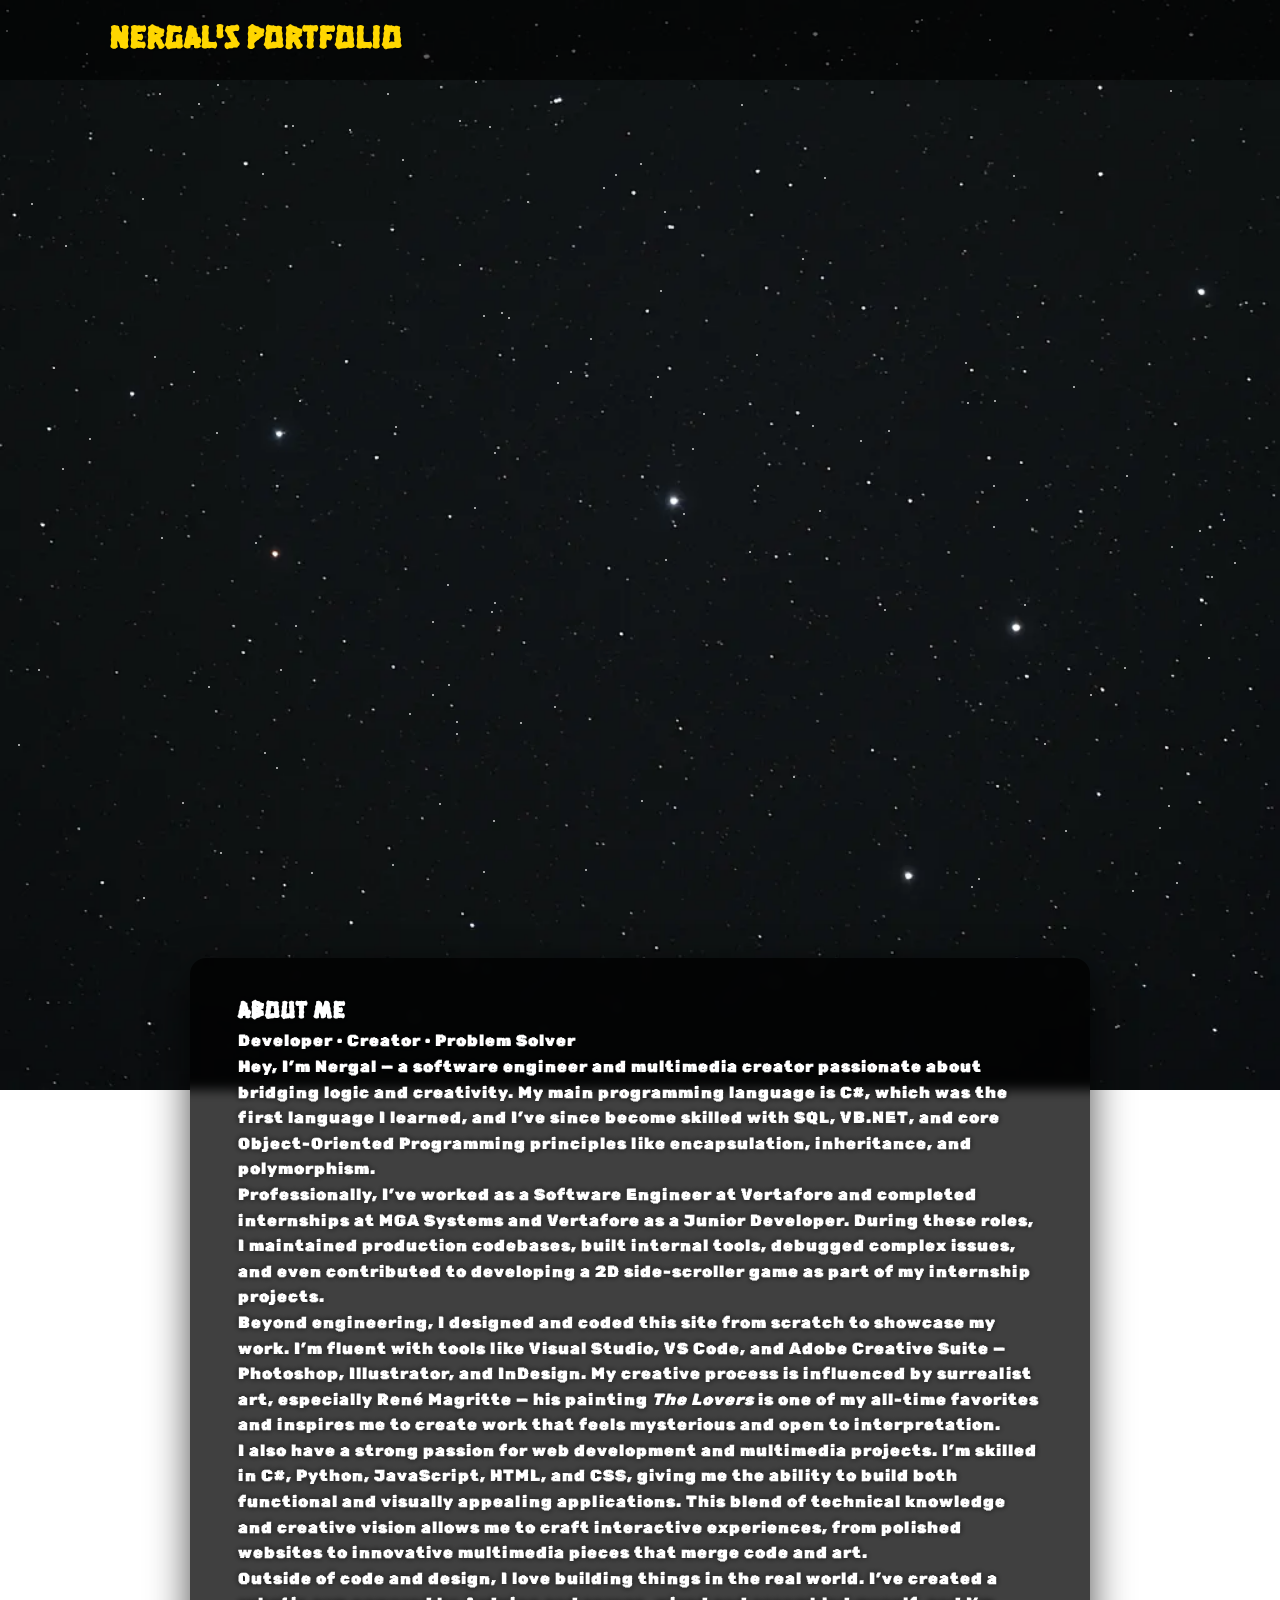
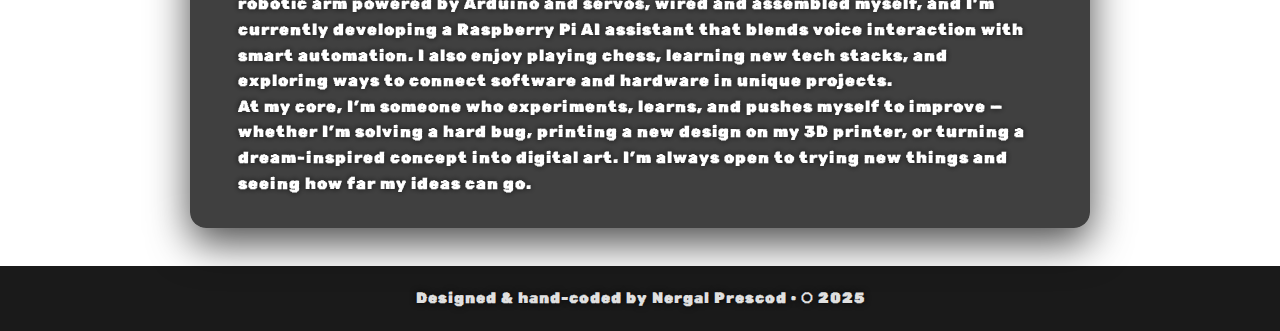
<file: aboutMe.html>
<!DOCTYPE html>
<html lang="en">
<head>
  <meta charset="UTF-8" />
  <meta name="viewport" content="width=device-width, initial-scale=1.0"/>
  <title>About Me</title>

  <!-- Styles -->
  <link rel="stylesheet" href="style.css"/>
  <link rel="icon" href="Images/FaviconBlackandRed.png" type="image/png">

</head>

<body class="contact-page">
  <!-- Cursor Canvas -->
  <canvas id="cursorCanvas"></canvas>

  <!-- Header -->
  <header>
    <div class="container">
      <h1 class="logo">
        <a href="index.html" class="logo-link">Nergal's Portfolio</a>
      </h1>
      <div class="menu-toggle" id="menu-toggle" aria-label="Toggle navigation menu">&#9776;</div>
      <nav>
        <ul class="nav-links">
          <li><a href="index.html">Home</a></li>
          <li><a href="aboutMe.html"class="active">About Me</a></li>
          <li><a href="contact.html" >Contact</a></li>
        </ul>
      </nav>
    </div>
  </header>

  <!-- Main Content -->
  <main>
    <!-- Cloud Transition Overlay -->
    <div id="js-stars"></div>

    <div id="cloud-transition"></div>  

    <section class="about-me">
      <div class="about-heading">
        <h2 class="about-title">About Me</h2>
        <p class="about-subtitle">
          Developer · Creator · Problem Solver
        </p>
      </div>

      <div class="about-description">
          <p class="fade-in">
      Hey, I’m Nergal — a <strong>software engineer</strong> and <strong>multimedia creator</strong>
      passionate about bridging logic and creativity. My main programming language is <strong>C#</strong>,
      which was the first language I learned, and I’ve since become skilled with <strong>SQL</strong>, <strong>VB.NET</strong>,
      and core <strong>Object-Oriented Programming</strong> principles like encapsulation, inheritance, and polymorphism.
    </p>

    <p class="fade-in">
      Professionally, I’ve worked as a <strong>Software Engineer at Vertafore</strong> and
      completed internships at <strong>MGA Systems</strong> and <strong>Vertafore</strong> as a Junior Developer.
      During these roles, I maintained production codebases, built internal tools, debugged complex issues,
      and even contributed to developing a <strong>2D side-scroller game</strong> as part of my internship projects.
    </p>

    <p class="fade-in">
      Beyond engineering, I designed and coded this site from scratch to showcase my work.
      I’m fluent with tools like <strong>Visual Studio</strong>, <strong>VS Code</strong>,
      and <strong>Adobe Creative Suite</strong> — Photoshop, Illustrator, and InDesign.
      My creative process is influenced by surrealist art, especially <strong>René Magritte</strong> —
      his painting <em>The Lovers</em> is one of my all-time favorites and inspires me to create
      work that feels mysterious and open to interpretation.
    </p>

    <!-- NEW PARAGRAPH -->
    <p class="fade-in">
      I also have a strong passion for <strong>web development</strong> and multimedia projects.
      I’m skilled in <strong>C#</strong>, <strong>Python</strong>, <strong>JavaScript</strong>, <strong>HTML</strong>, and <strong>CSS</strong>,
      giving me the ability to build both functional and visually appealing applications.
      This blend of technical knowledge and creative vision allows me to craft interactive experiences,
      from polished websites to innovative multimedia pieces that merge code and art.
    </p>

    <p class="fade-in">
      Outside of code and design, I love building things in the real world.
      I’ve created a <strong>robotic arm powered by Arduino and servos</strong>, wired and assembled myself,
      and I’m currently developing a <strong>Raspberry Pi AI assistant</strong> that blends voice interaction
      with smart automation. I also enjoy playing chess, learning new tech stacks, and exploring
      ways to connect software and hardware in unique projects.
    </p>

    <p class="fade-in">
      At my core, I’m someone who experiments, learns, and pushes myself to improve —
      whether I’m solving a hard bug, printing a new design on my 3D printer, or turning a dream-inspired
      concept into digital art. I’m always open to trying new things and seeing how far my ideas can go.
    </p>
  </div>
<!-- 
      <div class="about-cards">
        <div class="fact-box">
          <h3>About Me</h3>
          <ul>
            <li>Love video games and music</li>
            <li>Learning Spanish on Duolingo</li>
            <li>Exploring AI and Robotics</li>
          </ul>
        </div> -->

        <!-- <div class="fact-box"> -->
         
    </section>
  </main>

<!-- ==================== FOOTER ==================== -->
<div class="sun-footer-wrapper">
    <div class="sun-glow"></div>
    <footer>
        <p>Designed & hand-coded by Nergal Prescod · © 2025</p>
    </footer>
</div>

  <!-- Scripts -->
  <script>
    const menuToggle = document.getElementById('menu-toggle');
    const navLinks = document.querySelector('.nav-links');

    menuToggle.addEventListener('click', (e) => {
      e.stopPropagation();
      navLinks.classList.toggle('active');
    });

    document.querySelectorAll('.nav-links a').forEach(link => {
      link.addEventListener('click', () => navLinks.classList.remove('active'));
    });

    document.addEventListener('click', (e) => {
      if (!navLinks.contains(e.target) && !menuToggle.contains(e.target)) {
        navLinks.classList.remove('active');
      }
    });
  </script>

  <script>
    const canvas = document.getElementById('cursorCanvas');
    const ctx = canvas.getContext('2d', { alpha: true });
    let dpr = Math.min(window.devicePixelRatio || 1, 1.5);

    function resize() {
      canvas.width  = Math.floor(window.innerWidth * dpr);
      canvas.height = Math.floor(window.innerHeight * dpr);
      canvas.style.width  = window.innerWidth + "px";
      canvas.style.height = window.innerHeight + "px";
      ctx.setTransform(dpr, 0, 0, dpr, 0, 0);
    }
    resize();
    window.addEventListener('resize', resize);

    let mouse = { x: window.innerWidth/2, y: window.innerHeight/2 };
    let moving = false;
    let lastMove = 0;

    document.addEventListener('mousemove', (e) => {
      mouse.x = e.clientX;
      mouse.y = e.clientY;
      moving = true;
      lastMove = performance.now();
    });

    let lastFrame = 0;
    const FRAME_MS = 1000/30; // ~30fps
    const LINES_PER_TICK = 3;

    function drawTick(now) {
      if (now - lastFrame < FRAME_MS) {
        requestAnimationFrame(drawTick);
        return;
      }
      lastFrame = now;
      ctx.clearRect(0, 0, canvas.width, canvas.height);

      if (!moving && (now - lastMove) > 1000) {
        requestAnimationFrame(drawTick);
        return;
      }
      moving = false;

      for (let i = 0; i < LINES_PER_TICK; i++) {
        const offsetX = (Math.random() * 40 - 20);
        const offsetY = (Math.random() * 40 - 20);
        const endX = mouse.x + (Math.random() * 40 - 20);
        const endY = mouse.y + (Math.random() * 40 - 20);

        ctx.beginPath();
        ctx.moveTo(mouse.x + offsetX, mouse.y + offsetY);
        ctx.lineTo(endX, endY);
        ctx.lineWidth = 0.8 + Math.random() * 0.8;
        ctx.shadowBlur = 4;
        ctx.shadowColor = '#ff0000';
        ctx.strokeStyle = `rgba(255,0,0,${0.3 + Math.random() * 0.3})`;
        ctx.stroke();
      }

      requestAnimationFrame(drawTick);
    }
    requestAnimationFrame(drawTick);

    if (window.matchMedia('(max-width: 600px)').matches) {
      canvas.remove();
    }
  </script>

 <script>
document.addEventListener("DOMContentLoaded", () => {
  const paragraphs = document.querySelectorAll(".about-description p");
  
  const observer = new IntersectionObserver(entries => {
    entries.forEach((entry, index) => {
      if (entry.isIntersecting) {
        setTimeout(() => entry.target.classList.add("visible"), index * 200); // Stagger effect
        observer.unobserve(entry.target);
      }
    });
  }, { threshold: 0.3 });

  paragraphs.forEach(p => observer.observe(p));
});
</script>

<script>
    function createStarField() {
      const starsContainer = document.getElementById("js-stars");
      if (!starsContainer) return;
      for (let i = 0; i < 125; i++) {
        const star = document.createElement("div");
        star.classList.add("star");
        star.style.top = `${Math.random() * 100}%`;
        star.style.left = `${Math.random() * 100}%`;
        star.style.animationDuration = `${2 + Math.random() * 3}s`;
        starsContainer.appendChild(star);
      }
    }
    window.addEventListener("DOMContentLoaded", createStarField);
  </script>

  <!-- Google Analytics -->
  <!-- <script async src="https://www.googletagmanager.com/gtag/js?id=G-EE2YXDH9N8"></script>
  <script>
    window.dataLayer = window.dataLayer || [];
    function gtag(){dataLayer.push(arguments);}
    gtag('js', new Date());
    gtag('config', 'G-EE2YXDH9N8');
  </script> -->

</body>
</html>
</file>
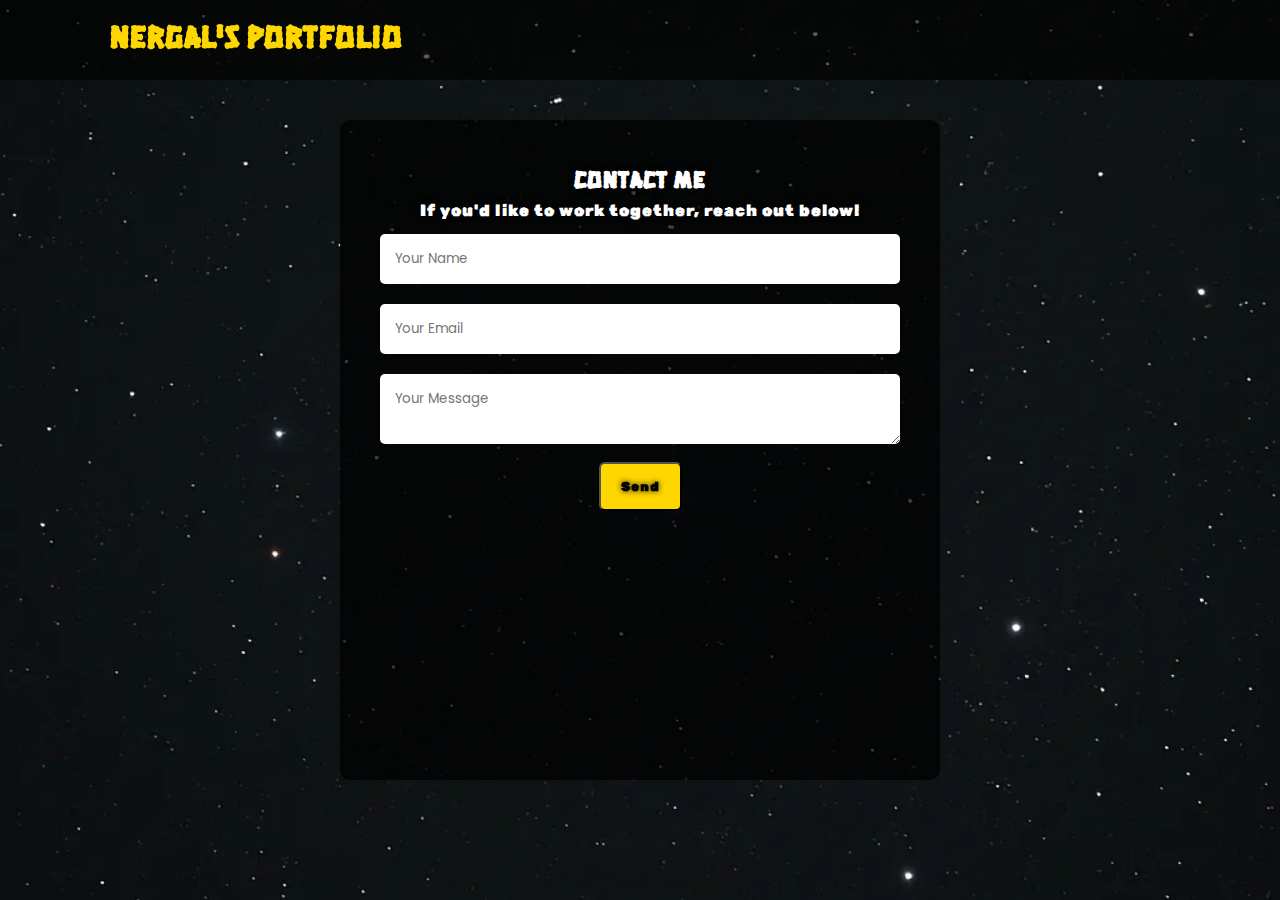
<file: contact.html>
<!DOCTYPE html>
<html lang="en">
<head>
  <meta charset="UTF-8" />
  <meta name="viewport" content="width=device-width, initial-scale=1.0"/>
  <title>Contact Me</title>
  <link rel="stylesheet" href="style.css"/>
  <link href="https://fonts.googleapis.com/css2?family=Poppins:wght@300;400;600&display=swap" rel="stylesheet"/>

<!-- Google tag (gtag.js) -->
<script async src="https://www.googletagmanager.com/gtag/js?id=G-EE2YXDH9N8"></script>
<script>
  window.dataLayer = window.dataLayer || [];
  function gtag(){dataLayer.push(arguments);}
  gtag('js', new Date());

  gtag('config', 'G-EE2YXDH9N8');
</script>

</head>

<body class="contact-page">
  <header>
    <div class="container">
      <h1 class="logo">Nergal's Portfolio</h1>
      <div class="menu-toggle" id="menu-toggle">&#9776;</div>

      <nav>
        <ul class="nav-links">
          <li><a href="index.html">Home</a></li>
          <li><a href="portfolio.html">Adobe</a></li>
          <li><a href="contact.html" class="active">Contact</a></li>
        </ul>
      </nav>
    </div>
  </header>

  <main class="contact-section">
    <h2>Contact Me</h2>
    <p>If you'd like to work together, reach out below!</p>
    <form action="https://formspree.io/f/mgvarrbz" method="POST">
      <input type="text" name="name" placeholder="Your Name" required>
      <input type="email" name="email" placeholder="Your Email" required>
      <textarea name="message" placeholder="Your Message" required></textarea>
      <button type="submit" class="btn">Send</button>
    </form>
  </main>

  <script>
    const menuToggle = document.getElementById('menu-toggle');
    const navLinks = document.querySelector('.nav-links');
  
    // Toggle nav
    menuToggle.addEventListener('click', (e) => {
      e.stopPropagation(); // Prevent it from closing immediately
      navLinks.classList.toggle('active');
    });
  
    // Close menu when a nav link is clicked
    document.querySelectorAll('.nav-links a').forEach(link => {
      link.addEventListener('click', () => {
        navLinks.classList.remove('active');
      });
    });
  
    // Close menu when clicking outside
    document.addEventListener('click', (e) => {
      if (!navLinks.contains(e.target) && !menuToggle.contains(e.target)) {
        navLinks.classList.remove('active');
      }
    });
  </script>

</body>
</html>
</file>
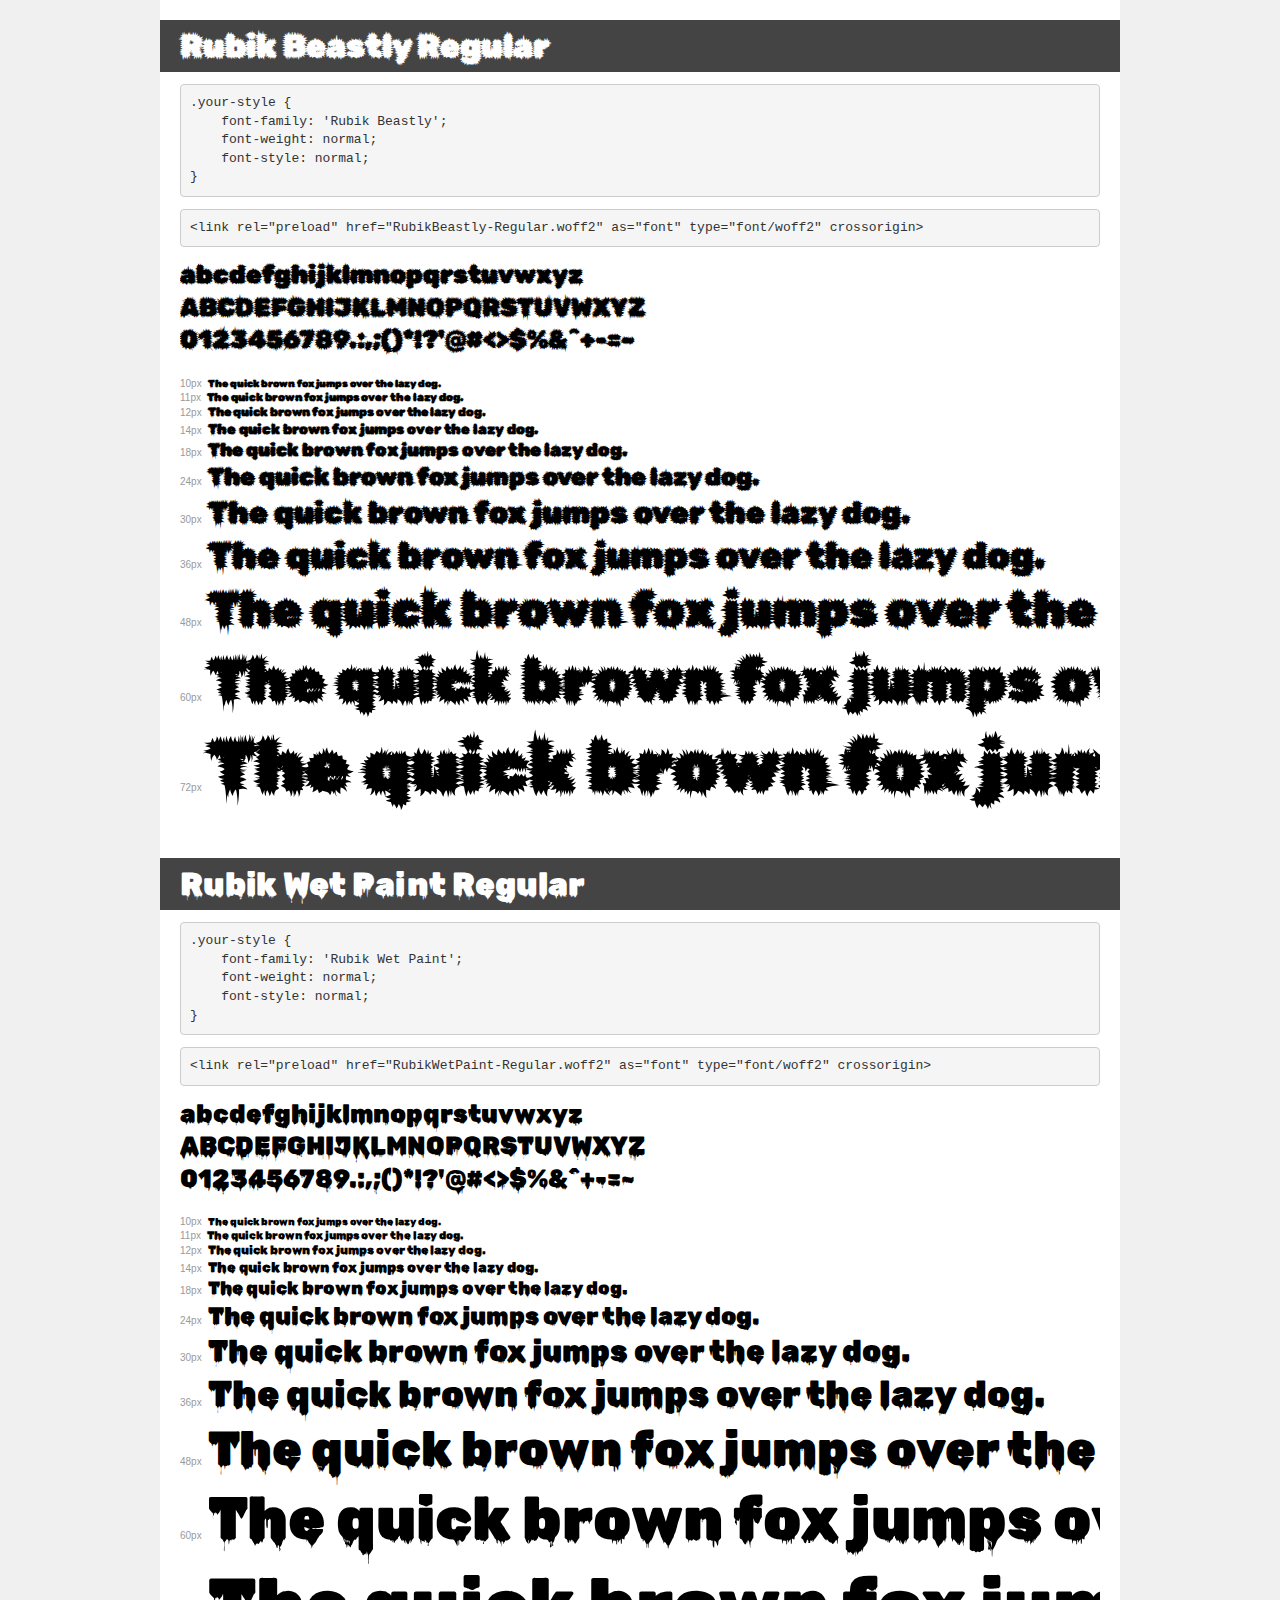
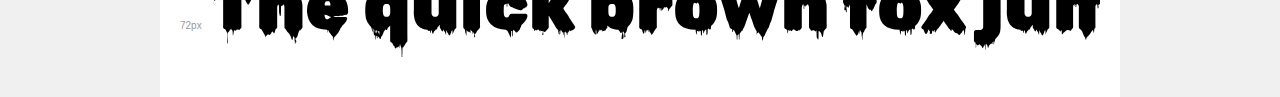
<file: Fonts/transfonter.org-20250317-205551/demo.html>
<!DOCTYPE html>
<html lang="en">
<head>
    <meta charset="utf-8">
    <meta http-equiv="X-UA-Compatible" content="IE=edge">
    <meta name="viewport" content="width=device-width, initial-scale=1">
    <meta name="robots" content="noindex, noarchive">
    <meta name="format-detection" content="telephone=no">
    <title>Transfonter demo</title>
    <link href="stylesheet.css" rel="stylesheet">
    <style>
        /*
        http://meyerweb.com/eric/tools/css/reset/
        v2.0 | 20110126
        License: none (public domain)
        */
        html, body, div, span, applet, object, iframe,
        h1, h2, h3, h4, h5, h6, p, blockquote, pre,
        a, abbr, acronym, address, big, cite, code,
        del, dfn, em, img, ins, kbd, q, s, samp,
        small, strike, strong, sub, sup, tt, var,
        b, u, i, center,
        dl, dt, dd, ol, ul, li,
        fieldset, form, label, legend,
        table, caption, tbody, tfoot, thead, tr, th, td,
        article, aside, canvas, details, embed,
        figure, figcaption, footer, header, hgroup,
        menu, nav, output, ruby, section, summary,
        time, mark, audio, video {
            margin: 0;
            padding: 0;
            border: 0;
            font-size: 100%;
            font: inherit;
            vertical-align: baseline;
        }
        /* HTML5 display-role reset for older browsers */
        article, aside, details, figcaption, figure,
        footer, header, hgroup, menu, nav, section {
            display: block;
        }
        body {
            line-height: 1;
        }
        ol, ul {
            list-style: none;
        }
        blockquote, q {
            quotes: none;
        }
        blockquote:before, blockquote:after,
        q:before, q:after {
            content: '';
            content: none;
        }
        table {
            border-collapse: collapse;
            border-spacing: 0;
        }
        /* demo styles */
        body {
            background: #f0f0f0;
            color: #000;
        }
        .page {
            background: #fff;
            width: 920px;
            margin: 0 auto;
            padding: 20px 20px 0 20px;
            overflow: hidden;
        }
        .font-container {
            overflow-x: auto;
            overflow-y: hidden;
            margin-bottom: 40px;
            line-height: 1.3;
            white-space: nowrap;
            padding-bottom: 5px;
        }
        h1 {
            position: relative;
            background: #444;
            font-size: 32px;
            color: #fff;
            padding: 10px 20px;
            margin: 0 -20px 12px -20px;
        }
        .letters {
            font-size: 25px;
            margin-bottom: 20px;
        }
        .s10:before {
            content: '10px';
        }
        .s11:before {
            content: '11px';
        }
        .s12:before {
            content: '12px';
        }
        .s14:before {
            content: '14px';
        }
        .s18:before {
            content: '18px';
        }
        .s24:before {
            content: '24px';
        }
        .s30:before {
            content: '30px';
        }
        .s36:before {
            content: '36px';
        }
        .s48:before {
            content: '48px';
        }
        .s60:before {
            content: '60px';
        }
        .s72:before {
            content: '72px';
        }
        .s10:before, .s11:before, .s12:before, .s14:before,
        .s18:before, .s24:before, .s30:before, .s36:before,
        .s48:before, .s60:before, .s72:before {
            font-family: Arial, sans-serif;
            font-size: 10px;
            font-weight: normal;
            font-style: normal;
            color: #999;
            padding-right: 6px;
        }
        pre {
            display: block;
            padding: 9px;
            margin: 0 0 12px;
            font-family: Monaco, Menlo, Consolas, "Courier New", monospace;
            font-size: 13px;
            line-height: 1.428571429;
            color: #333;
            font-weight: normal;
            font-style: normal;
            background-color: #f5f5f5;
            border: 1px solid #ccc;
            overflow-x: auto;
            border-radius: 4px;
        }
        /* responsive */
        @media (max-width: 959px) {
            .page {
                width: auto;
                margin: 0;
            }
        }
    </style>
</head>
<body>
<div class="page">
    <div class="demo">
        <h1 style="font-family: 'Rubik Beastly'; font-weight: normal; font-style: normal;">Rubik Beastly Regular</h1>
        <pre title="Usage">.your-style {
    font-family: 'Rubik Beastly';
    font-weight: normal;
    font-style: normal;
}</pre>
        <pre title="Preload (optional)">
&lt;link rel=&quot;preload&quot; href=&quot;RubikBeastly-Regular.woff2&quot; as=&quot;font&quot; type=&quot;font/woff2&quot; crossorigin&gt;</pre>
        <div class="font-container" style="font-family: 'Rubik Beastly'; font-weight: normal; font-style: normal;">
            <p class="letters">
                abcdefghijklmnopqrstuvwxyz<br>
ABCDEFGHIJKLMNOPQRSTUVWXYZ<br>
                0123456789.:,;()*!?'@#&lt;&gt;$%&^+-=~
            </p>
            <p class="s10" style="font-size: 10px;">The quick brown fox jumps over the lazy dog.</p>
            <p class="s11" style="font-size: 11px;">The quick brown fox jumps over the lazy dog.</p>
            <p class="s12" style="font-size: 12px;">The quick brown fox jumps over the lazy dog.</p>
            <p class="s14" style="font-size: 14px;">The quick brown fox jumps over the lazy dog.</p>
            <p class="s18" style="font-size: 18px;">The quick brown fox jumps over the lazy dog.</p>
            <p class="s24" style="font-size: 24px;">The quick brown fox jumps over the lazy dog.</p>
            <p class="s30" style="font-size: 30px;">The quick brown fox jumps over the lazy dog.</p>
            <p class="s36" style="font-size: 36px;">The quick brown fox jumps over the lazy dog.</p>
            <p class="s48" style="font-size: 48px;">The quick brown fox jumps over the lazy dog.</p>
            <p class="s60" style="font-size: 60px;">The quick brown fox jumps over the lazy dog.</p>
            <p class="s72" style="font-size: 72px;">The quick brown fox jumps over the lazy dog.</p>
        </div>
    </div>

    <div class="demo">
        <h1 style="font-family: 'Rubik Wet Paint'; font-weight: normal; font-style: normal;">Rubik Wet Paint Regular</h1>
        <pre title="Usage">.your-style {
    font-family: 'Rubik Wet Paint';
    font-weight: normal;
    font-style: normal;
}</pre>
        <pre title="Preload (optional)">
&lt;link rel=&quot;preload&quot; href=&quot;RubikWetPaint-Regular.woff2&quot; as=&quot;font&quot; type=&quot;font/woff2&quot; crossorigin&gt;</pre>
        <div class="font-container" style="font-family: 'Rubik Wet Paint'; font-weight: normal; font-style: normal;">
            <p class="letters">
                abcdefghijklmnopqrstuvwxyz<br>
ABCDEFGHIJKLMNOPQRSTUVWXYZ<br>
                0123456789.:,;()*!?'@#&lt;&gt;$%&^+-=~
            </p>
            <p class="s10" style="font-size: 10px;">The quick brown fox jumps over the lazy dog.</p>
            <p class="s11" style="font-size: 11px;">The quick brown fox jumps over the lazy dog.</p>
            <p class="s12" style="font-size: 12px;">The quick brown fox jumps over the lazy dog.</p>
            <p class="s14" style="font-size: 14px;">The quick brown fox jumps over the lazy dog.</p>
            <p class="s18" style="font-size: 18px;">The quick brown fox jumps over the lazy dog.</p>
            <p class="s24" style="font-size: 24px;">The quick brown fox jumps over the lazy dog.</p>
            <p class="s30" style="font-size: 30px;">The quick brown fox jumps over the lazy dog.</p>
            <p class="s36" style="font-size: 36px;">The quick brown fox jumps over the lazy dog.</p>
            <p class="s48" style="font-size: 48px;">The quick brown fox jumps over the lazy dog.</p>
            <p class="s60" style="font-size: 60px;">The quick brown fox jumps over the lazy dog.</p>
            <p class="s72" style="font-size: 72px;">The quick brown fox jumps over the lazy dog.</p>
        </div>
    </div>

</div>
</body>
</html>
</file>
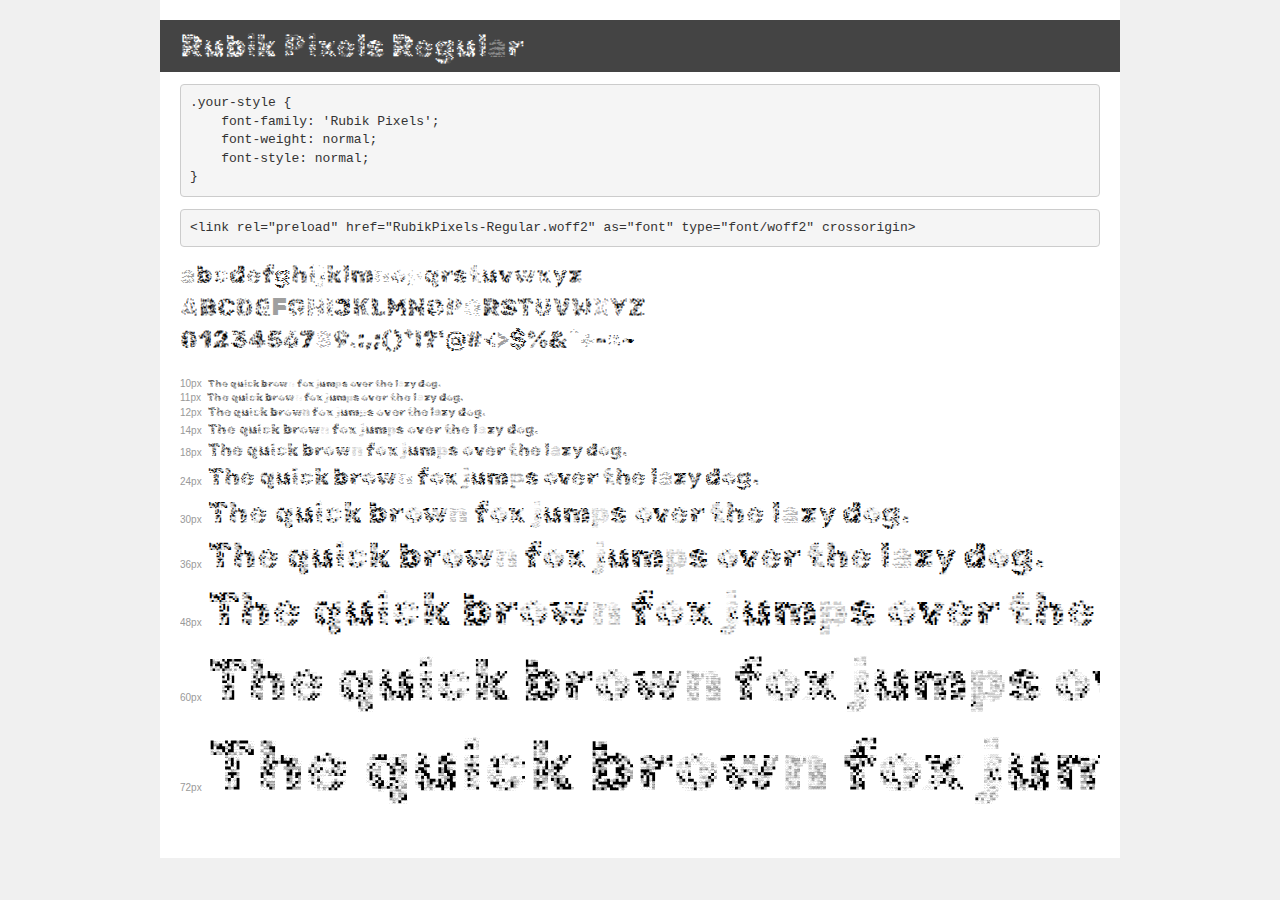
<file: Fonts/transfonter.org-20250317-212926/demo.html>
<!DOCTYPE html>
<html lang="en">
<head>
    <meta charset="utf-8">
    <meta http-equiv="X-UA-Compatible" content="IE=edge">
    <meta name="viewport" content="width=device-width, initial-scale=1">
    <meta name="robots" content="noindex, noarchive">
    <meta name="format-detection" content="telephone=no">
    <title>Transfonter demo</title>
    <link href="stylesheet.css" rel="stylesheet">
    <style>
        /*
        http://meyerweb.com/eric/tools/css/reset/
        v2.0 | 20110126
        License: none (public domain)
        */
        html, body, div, span, applet, object, iframe,
        h1, h2, h3, h4, h5, h6, p, blockquote, pre,
        a, abbr, acronym, address, big, cite, code,
        del, dfn, em, img, ins, kbd, q, s, samp,
        small, strike, strong, sub, sup, tt, var,
        b, u, i, center,
        dl, dt, dd, ol, ul, li,
        fieldset, form, label, legend,
        table, caption, tbody, tfoot, thead, tr, th, td,
        article, aside, canvas, details, embed,
        figure, figcaption, footer, header, hgroup,
        menu, nav, output, ruby, section, summary,
        time, mark, audio, video {
            margin: 0;
            padding: 0;
            border: 0;
            font-size: 100%;
            font: inherit;
            vertical-align: baseline;
        }
        /* HTML5 display-role reset for older browsers */
        article, aside, details, figcaption, figure,
        footer, header, hgroup, menu, nav, section {
            display: block;
        }
        body {
            line-height: 1;
        }
        ol, ul {
            list-style: none;
        }
        blockquote, q {
            quotes: none;
        }
        blockquote:before, blockquote:after,
        q:before, q:after {
            content: '';
            content: none;
        }
        table {
            border-collapse: collapse;
            border-spacing: 0;
        }
        /* demo styles */
        body {
            background: #f0f0f0;
            color: #000;
        }
        .page {
            background: #fff;
            width: 920px;
            margin: 0 auto;
            padding: 20px 20px 0 20px;
            overflow: hidden;
        }
        .font-container {
            overflow-x: auto;
            overflow-y: hidden;
            margin-bottom: 40px;
            line-height: 1.3;
            white-space: nowrap;
            padding-bottom: 5px;
        }
        h1 {
            position: relative;
            background: #444;
            font-size: 32px;
            color: #fff;
            padding: 10px 20px;
            margin: 0 -20px 12px -20px;
        }
        .letters {
            font-size: 25px;
            margin-bottom: 20px;
        }
        .s10:before {
            content: '10px';
        }
        .s11:before {
            content: '11px';
        }
        .s12:before {
            content: '12px';
        }
        .s14:before {
            content: '14px';
        }
        .s18:before {
            content: '18px';
        }
        .s24:before {
            content: '24px';
        }
        .s30:before {
            content: '30px';
        }
        .s36:before {
            content: '36px';
        }
        .s48:before {
            content: '48px';
        }
        .s60:before {
            content: '60px';
        }
        .s72:before {
            content: '72px';
        }
        .s10:before, .s11:before, .s12:before, .s14:before,
        .s18:before, .s24:before, .s30:before, .s36:before,
        .s48:before, .s60:before, .s72:before {
            font-family: Arial, sans-serif;
            font-size: 10px;
            font-weight: normal;
            font-style: normal;
            color: #999;
            padding-right: 6px;
        }
        pre {
            display: block;
            padding: 9px;
            margin: 0 0 12px;
            font-family: Monaco, Menlo, Consolas, "Courier New", monospace;
            font-size: 13px;
            line-height: 1.428571429;
            color: #333;
            font-weight: normal;
            font-style: normal;
            background-color: #f5f5f5;
            border: 1px solid #ccc;
            overflow-x: auto;
            border-radius: 4px;
        }
        /* responsive */
        @media (max-width: 959px) {
            .page {
                width: auto;
                margin: 0;
            }
        }
    </style>
</head>
<body>
<div class="page">
    <div class="demo">
        <h1 style="font-family: 'Rubik Pixels'; font-weight: normal; font-style: normal;">Rubik Pixels Regular</h1>
        <pre title="Usage">.your-style {
    font-family: 'Rubik Pixels';
    font-weight: normal;
    font-style: normal;
}</pre>
        <pre title="Preload (optional)">
&lt;link rel=&quot;preload&quot; href=&quot;RubikPixels-Regular.woff2&quot; as=&quot;font&quot; type=&quot;font/woff2&quot; crossorigin&gt;</pre>
        <div class="font-container" style="font-family: 'Rubik Pixels'; font-weight: normal; font-style: normal;">
            <p class="letters">
                abcdefghijklmnopqrstuvwxyz<br>
ABCDEFGHIJKLMNOPQRSTUVWXYZ<br>
                0123456789.:,;()*!?'@#&lt;&gt;$%&^+-=~
            </p>
            <p class="s10" style="font-size: 10px;">The quick brown fox jumps over the lazy dog.</p>
            <p class="s11" style="font-size: 11px;">The quick brown fox jumps over the lazy dog.</p>
            <p class="s12" style="font-size: 12px;">The quick brown fox jumps over the lazy dog.</p>
            <p class="s14" style="font-size: 14px;">The quick brown fox jumps over the lazy dog.</p>
            <p class="s18" style="font-size: 18px;">The quick brown fox jumps over the lazy dog.</p>
            <p class="s24" style="font-size: 24px;">The quick brown fox jumps over the lazy dog.</p>
            <p class="s30" style="font-size: 30px;">The quick brown fox jumps over the lazy dog.</p>
            <p class="s36" style="font-size: 36px;">The quick brown fox jumps over the lazy dog.</p>
            <p class="s48" style="font-size: 48px;">The quick brown fox jumps over the lazy dog.</p>
            <p class="s60" style="font-size: 60px;">The quick brown fox jumps over the lazy dog.</p>
            <p class="s72" style="font-size: 72px;">The quick brown fox jumps over the lazy dog.</p>
        </div>
    </div>

</div>
</body>
</html>
</file>
<file: style.css>
/* ---------------------------- */
/*        FONT FACES           */
/* ---------------------------- */
  /* @font-face {
    font-family: 'MyCustomFont2';
    src: url('Fonts/RubikWetPaint-Regular.woff2') format('woff2');
    font-weight: normal;
    font-style: normal;
  }
   */
  @font-face {
    font-family: 'MyCustomFont3';
    src: url('Fonts/RubikPixels-Regular.woff2') format('woff2');
    font-weight: normal;
    font-style: normal;
  }

  @font-face {
    font-family: 'MyCustomFont4';
    src: url('Fonts/Jacquard12-Regular.woff2') format('woff2');
    font-weight: normal;
    font-style: normal;
  }

  @font-face {
    font-family: 'MyCustomFont5';
    src: url('Fonts/Bytesized-Regular.woff2') format('woff2');
    font-weight: normal;
    font-style: normal;
  }

  @font-face {
    font-family: 'MyCustomFont7';
    src: url('Fonts/HanaleiFill-Regular.woff2') format('woff2');
    font-weight: normal;
    font-style: normal;
  }


  /* ---------------------------- */
  /*       GLOBAL STYLES         */
  /* ---------------------------- */
  * {
    margin: 0;
    padding: 0;
    box-sizing: border-box;
  }
  
  body, html {
    height: 100%;
  }
  
  body {
    display: flex;
    flex-direction: column;
    font-family: 'Poppins', sans-serif;
    
    background: url("Images/HomeBackground.webp") no-repeat center center/cover;

  /*  background-color: #000000; */
    color: #ffffff;
    line-height: 1.6;
  }
  
  main {
    flex: 1;
  }
  
  h1, h2, h3, .hero h2, .dev-title {
    font-family: 'MyCustomFont7', sans-serif;
  }

  h5 {
    font-family: 'MyCustomFont7, sans-serif';
    color: white;
  }
  
  body,p, .about-box, .nav-links, .btn {
    font-family: 'MyCustomFont3', sans-serif;
    line-height: 1.6;  /* keeps it readable */
    font-weight: 600; /* Bold */
    text-shadow: 0 0 6px rgba(0,0,0,0.8); /* Makes it pop on any background */
   letter-spacing: 1px; 
  }
  
  /* ---------------------------- */
  /*       HEADER/NAV BAR        */
  /* ---------------------------- */
  header {
    background: rgba(0, 0, 0, 0.6);
    color: #fff;
    padding: 10px 0;
    position: fixed;
    top: 0;
    z-index: 1000;
    height: 80px;
    width: 100%;
  }
  
  header .container {
    display: flex;
    justify-content: space-between;
    align-items: center;
    max-width: 1100px;
    margin: 0 auto;
    padding: 0 20px;
    flex-wrap: wrap;
  }
  
  .logo {
    font-family: 'MyCustomFont7', sans-serif;
    font-size: 2rem;
    color: #FFD700;
    text-shadow: 1px 1px 2px black;
  }

  .logo-link {
  text-decoration: none;
  color: inherit; /* inherits the .logo color */
}

.logo-link:hover {
  opacity: 0.85; /* subtle hover effect */
}

  
  .nav-links {
    display: flex;
    font-size: .8rem;
    list-style: none;
  }
  
  .nav-links li {
    margin-left: 20px;
  }
  
  .nav-links li a {
    text-decoration: none;
    color: #FFD700; /* Cyan */
    text-shadow:
    0 0 5px #000000,
    0 0 10px #000000,
    0 0 20px #000000;
    
    /*color: #ffea02; */
    padding: 5px 10px;
    border-radius: 5px;
    transition: background 0.3s ease, color 0.3s ease;
  }
  
  .nav-links li a:hover,
  .nav-links li a.active {
    background: #000000;
  }

  @media (max-width: 768px) {
    header .container {
      flex-direction: column;
      align-items: flex-start;
    }
  
    .nav-links {
      flex-direction: column;
      width: 100%;
    }
  
    .nav-links li {
      margin-left: 0;
      margin-top: 10px;
    }
  }
  
  /* ---------------------------- */
  /*         HERO SECTION        */
  /* ---------------------------- */
  .hero {
    background: url('Images/TabletBckg.webp') no-repeat center center/cover;
    color: #FFD700;
    padding: 140px 20px 80px; /* Push content down by header height */
    text-align: center;
    position: relative;
    min-height: 100vh;
    background-attachment: fixed;
    display: flex;
    flex-direction: column;
    justify-content: center;
    align-items: center;
    z-index: 1;
  }

  #js-stars,
#floating-symbols,
#constellation-canvas {
  height: 100vh;
  max-height: 100vh;
  min-height: 100vh;
  overflow: hidden;
  pointer-events: none;
  position: absolute;
  top: 0;
  left: 0;
  width: 100%;
}

  #js-stars {
    position: absolute;
    top: 0;
    left: 0;
    width: 100%;
    height: 100%;
    z-index: 1;
    pointer-events: none;
    overflow: hidden;
  }
    
  .star {
    position: absolute;
    width: 2px;
    height: 2px;
    background: white;
    border-radius: 50%;
    opacity: 0.8;
    animation: twinkle 3s infinite ease-in-out;
  }

  .starry-intro .star-container {
    position: absolute;
    top: 0; left: 0;
    width: 100%;
    height: 100%;
    z-index: 0;
    pointer-events: none;
  }
  
  @keyframes twinkle {
    0%, 100% { opacity: 0.2; transform: scale(1); }
    50% { opacity: 1; transform: scale(1.5); }


  } 
   .hero h2 {
    font-family: 'MyCustomFont7', sans-serif;
    text-shadow: 2px 2px 5px #000000, 0 0 20px #f20000, 0 0 40px #ff4500;
    /*font-family: 'Rubik Moonrocks', cursive;*/
    font-size: 3.1rem !important;
    margin-bottom: 120px;
    animation: floatText 3s ease-in-out infinite;
  }
  @keyframes floatText {
  0%, 100% { transform: translateY(0); }
  50% { transform: translateY(-10px); } /* Moves up slightly */

}

  .hero p {
  font-family: 'MyCustomFont5', sans-serif;

  }
  .hero h5 {
  font-size: 1.1rem ;
  display: block;
  margin-top: 150;
  max-width: 700px; /* adjust width to match your red line limits */
  margin: 0 auto; /* centers the text block */
  text-align: center;
  line-height: 1.6;
  font-family: 'MyCustomFont3', sans-serif;

  }

  .hero h4 {
  display: block;
  margin-top: 200px; /* adjust value as needed */
  text-align: center;
  font-weight: bold;
  color: #ffcc00;
  font-size: 1.0rem;
  }
.welcome { text-align:center; font-weight:800; letter-spacing:2px; }
.welcome span{
  display:inline-block;
  margin:0 .25rem;
  animation: floatWord 3s ease-in-out infinite;
  animation-delay: calc(var(--i) * 0.2s); /* staggers each word */
}
@keyframes floatWord{
  0%,100%{ transform: translateY(0); }
  50%{ transform: translateY(-10px); }
}

/* be nice to users who prefer less motion */
@media (prefers-reduced-motion: reduce){
  .welcome span{ animation: none; }
}

  /* ---------- PORTFOLIO-ONLY STYLING ---------- */

body.portfolio-page #js-stars {
  position: fixed;
  top: 0;
  left: 0;
  width: 100%;
  height: 100%;
  z-index: 1;
  pointer-events: none;
  overflow: hidden;
}

body.portfolio-page main {
  position: relative;
  z-index: 1;
}

body.portfolio-page .portfolio-gallery figure {
  position: relative;
  z-index: 2;
}

body.portfolio-gallery h2
{
font-family: 'MyCustomFont4', sans-serif;

}

body.portfolio-page {
  background: url("Images/HomeBackground.webp") no-repeat center center / cover;
  background-attachment: fixed;
}

body.portfolio-page header {
  background-color: rgba(0, 0, 0, 0.6);
  backdrop-filter: blur(4px);
  z-index: 10;
}

  .portfolio-gallery {
margin-bottom: 5rem; /* flexible spacing (5 × root font size) */}
/* Portfolio styling section ends */

  .hero p {
    font-family: 'MyCustomFont3', sans-serif;
    font-size: 1.2rem;
     font-weight: 700; /* Bold */
  }

  .hero h2, .hero p {
    text-shadow: 2px 2px 4px rgba(0, 0, 0, 0.4);
  }

  .hero a.btn {
    box-shadow: 0 0 15px rgba(255, 215, 0, 0.6);
    animation: pulseBtn 2s infinite;
  }
  
  @keyframes pulseBtn {
    0%, 100% {
      box-shadow: 0 0 15px rgba(255, 215, 0, 0.6);
    }
    50% {
      box-shadow: 0 0 25px rgba(255, 215, 0, 0.9);
    }
  }
  
  .hero-content {
    background-color: rgba(255, 255, 255, 0.2);
    padding: 20px;
    border-radius: 10px;
    position: relative;
    z-index: 222;
  }

  /* .hero-content h2 {
    font-size: 3rem;
    font-family: 'Rubik Moonrocks', sans-serif;
    text-shadow: 2px 2px 4px #000;
  } */
  
  .hero-content a.btn {
    background: #FFD700;
    color: #000;
    padding: 10px 20px;
    border-radius: 8px;
    font-weight: bold;
    text-decoration: none;
    margin-top: 40px;
    display:inline-block
  }
  
  .hero-content a.btn:hover {
    background: #FF9900;
  }
    
  .hero::after {
    content: "";
    position: absolute;
    bottom: 0;
    left: 0;
    width: 100%;
    height: 60px;
    background: linear-gradient(to bottom, rgba(0,0,0,0), #000); /* Adjust based on next section */
    z-index: 2;
  }
/* 
#projects {
  min-height: 100vh;
  background: url("Images/HomeBackground.png") no-repeat center center fixed;
  background-size: cover;
  background-attachment: fixed; */

  /* ---------------------------- */
  /*        ABOUT SECTION        */
  /* ---------------------------- */
  .about-section {
    display: flex;
    height: 500px;
    justify-content: space-between;
    align-items: center;
    padding: 0;
    /* background: url("Images/HomeBackground1.png") no-repeat center center/cover; */
    background-color: #000000;
  }
  
  .fact-box {
    width: 25%;
    height: 100%;
    padding: 30px;
    background-color: #DAA520;
    text-align: center;
    color: black;
    font-weight: bold;
    border-radius: 15px;
    box-shadow: 0 4px 10px rgba(0, 0, 0, 0.3);
    transition: transform 0.3s ease;
  }
  
  .fact-box:hover {
    transform: scale(1.02);
  }
  
  .center-box {
    flex-grow: 1;
    height: 100%;
    display: flex;
    flex-direction: column;
    align-items: center;
    justify-content: center;
  }
  
  .starry-intro {
    background: url("Images/HomeBackground.webp") no-repeat center center / cover;
    background-attachment: fixed;
    color: white;
    min-height: 100vh;
    display: flex;
    flex-direction: column;
    justify-content: center;
    align-items: center;
    padding: 0 20px;
    position: relative;
    text-align: center;
    overflow: hidden;
  }
  .subtitle {
    font-size: 1.3rem;
    color: #ffffff;
    margin-top: 10px;
    font-family: 'Poppins', sans-serif;
    opacity: 0.85;
  }
  
  .multimedia-developer::after {
    content: '';
    display: block;
    width: 80px;
    margin: 10px auto 0;
    height: 3px;
    background: linear-gradient(to bottom,
    rgba(0, 0, 0, 1) 0%,
    rgba(0, 0, 0, 0.8) 20%,
    rgba(255, 165, 0, 0.5) 60%,
    #fff3cc 100%);    border-radius: 4px;
    box-shadow: 0 0 8px rgba(255, 153, 0, 0.6);
  }

  /* #floating-symbols span {
    color: #ffffff;
    pointer-events: none;
    animation: floatUp 10s linear infinite;
  }
  
  @keyframes floatUp {
    0% {
      transform: translateY(0);
      opacity: 0.6;
    }
    100% {
      transform: translateY(-300px);
      opacity: 0;
    }
  }
  
  #floating-symbols {
    position: absolute;
    width: 100%;
    height: 100%;
    overflow: hidden;
    z-index: 2;
  }
  
  #orbiting-orbs {
    position: relative;
    width: 200px;
    height: 200px;
    margin: 40px auto;
    z-index: 3;
  }
  
  .orb {
    position: absolute;
    width: 15px;
    height: 15px;
    border-radius: 50%;
    background: radial-gradient(circle, #ffd700, #ff4500);
    top: 50%;
    left: 50%;
    transform-origin: -60px;
    animation: orbit 10s linear infinite;
  }
  
  @keyframes orbit {
    0% {
      transform: rotate(0deg) translateX(60px);
    }
    100% {
      transform: rotate(360deg) translateX(60px);
    }
  }
  

  #constellation-canvas {
    position: absolute;
    top: 0;
    left: 0;
    width: 100%;
    height: 100%;
    z-index: 1;
  }
   */

  /* ---------------------------- */
  /*      SUNSET ANIMATION       */
  /* ---------------------------- */
  /* .sunset-animation {
    width: 100%;
    height: 200px;
    position: relative;
    overflow: hidden;
    z-index: 999;
  }
  
  .sky {
    background: linear-gradient(to bottom, #87CEEB 0%, #FFA500 50%, #FF4500 100%);
    width: 100%;
    height: 150px;
    position: absolute;
    top: 0;
  }
  
  .ground {
    background: #654321;
    width: 100%;
    height: 50px;
    position: absolute;
    bottom: 0;
  }
  
  .sun {
    position: absolute;
    width: 50px;
    height: 50px;
    background: radial-gradient(circle, #FFD700, #FF4500);
    border-radius: 50%;
    top: 50%;
    left: -60px;
    box-shadow: 0px 0px 20px rgba(255, 165, 0, 0.7);
    animation: sunrise-sunset 10s linear infinite;
  }
  
  @keyframes sunrise-sunset {
    0% { left: -60px; top: 80%; }
    50% { left: 50%; top: 10%; }
    100% { left: 100%; top: 80%; }
  }
   */
  /* ---------------------------- */
  /*     FLOATING SUN BOTTOM     */
  /* ---------------------------- */
  /* .bottom-section {
    display: none;
    /* background: black;
    height: 0px;
    position: absolute;
    bottom: 0;
    width: 100%; */
  
  
  .bottom-sun {
    position: absolute;
    bottom: 10px;
    left: 50%;
    width: 80px;
    height: 80px;
    background: radial-gradient(circle, #FFD700, #FF4500);
    border-radius: 50%;
    box-shadow: 0px 0px 20px rgba(255, 165, 0, 0.7);
    transform: translateX(-50%);
    animation: bounce-sun 3s infinite ease-in-out;
  }
  
  @keyframes bounce-sun {
    0% { transform: translateX(-50%) translateY(10px); }
    50% { transform: translateX(-50%) translateY(-10px); }
    100% { transform: translateX(-50%) translateY(10px); }
  }
  
  /* ---------------------------- */
  /*     MULTIMEDIA TITLE TEXT   */
  /* ---------------------------- */
  .multimedia-developer {
    text-align: center;
    font-family: 'MyCustomFont4', sans-serif;
    font-size: 2.5rem;
    font-weight: bold;
    color: #ff0000;
    margin-bottom: 20px;
    position: relative;
    letter-spacing: 2px;
    top: -10px;
  }
  
  /* ---------------------------- */
  /*            FOOTER           */
  /* ---------------------------- */
  footer {
    background-color: #1a1a1a;
    color: #e0e0e0;
    font-size: 0.95rem;
    text-align: center;
    padding: 20px;
    z-index: 0;
  }
/*   
  .sun-footer-wrapper {
    position: relative;
    background: #151515;
    padding-top: 60px;
    text-align: center;
  }
   */
  /* .sun-glow {
    position: absolute;
    top: -30px;
    left: 50%;
    transform: translateX(-50%);
    width: 60px;
    height: 60px;
    background: radial-gradient(circle, #ffb100, #ff6000);
    border-radius: 50%;
    box-shadow: 0 0 30px 10px rgba(255, 150, 0, 0.5);
    animation: sunPulse 5s ease-in-out infinite;
  }
  
  @keyframes sunPulse {
    0%, 100% {
      box-shadow: 0 0 30px 10px rgba(255, 150, 0, 0.4);
    }
    50% {
      box-shadow: 0 0 40px 15px rgba(255, 150, 0, 0.6);
    }
  }
   */
  /* ---------------------------- */
  /*         PORTFOLIO           */
  /* ---------------------------- */
  .portfolio-gallery {
    display: grid;
    grid-template-columns: repeat(3, 1fr);
    gap: 20px;
    max-width: 1100px;
    margin: 40px auto;
    padding: 20px;
    justify-items: center;
  }
  
  .portfolio-gallery figure {
    text-align: center;
    margin: 0;
    width: 100%;
    max-width: 300px;
    opacity: 0;
    transform: translateY(20px);
    transition: all 0.6s ease-out;
  }
  
  .portfolio-gallery figure.visible {
    opacity: 1;
    transform: translateY(0);
  }

  .portfolio-gallery img,
  .portfolio-gallery video {
    width: 100%;
    height: auto;
    border-radius: 8px;
    box-shadow: 0 4px 6px rgba(0, 0, 0, 0.1);
    transition: transform 0.3s ease;
    cursor: pointer;
  }
  
  .portfolio-gallery img:hover,
  .portfolio-gallery video:hover {
    transform: scale(1.05);
  }

  .portfolio-page {
    background: url("Images/HomeBackground.webp") no-repeat center center / cover;
    min-height: 100vh;
    background-attachment: fixed;
  }

  .about-page, .case-study {
    background: url("Images/HomeBackground.webp") no-repeat center center / cover;
    min-height: 100vh;
    background-attachment: fixed;

  }

  .portfolio-page main {
    min-height: 100vh;
    padding-bottom: 60px; /* buffer so it doesn't look cut off */
  }
  
  /* ---------------------------- */
  /*           LIGHTBOX          */
  /* ---------------------------- */
  .lightbox {
    display: none;
    position: fixed;
    top: 0;
    left: 0;
    width: 100%;
    height: 100%;
    background: rgba(0, 0, 0, 0.8);
    justify-content: center;
    align-items: center;
    z-index: 1001;
  }
  
  .lightbox img {
    max-width: 90%;
    max-height: 90%;
    border-radius: 8px;
  }
  
  .lightbox .close {
    position: absolute;
    top: 20px;
    right: 20px;
    color: #fff;
    font-size: 2rem;
    cursor: pointer;
  }

  .lightbox p {
  max-width: 80%;
  color: white;
  text-align: center;
  margin-top: 15px;
  font-size: 1rem;
  line-height: 1.6; 
}

  
  /* ---------------------------- */
  /*     RESPONSIVE STYLING      */
  /* ---------------------------- */
  @media (max-width: 768px) {
    .portfolio-gallery {
      grid-template-columns: repeat(2, 1fr);
    }
  
    .nav-links {
      flex-direction: column;
      align-items: center;
    }
  
    .nav-links li {
      margin: 10px 0;
    }
  
    .fact-box {
      width: 80%;
      margin-bottom: 20px;
    }
  
    .about-section {
      width: 100%;
      padding: 20px;
      text-align: center;
      overflow: hidden;
    }
  
    .about-section h2 {
      font-size: 1.2rem;
    }
  
    .about-section p {
      color: white;
      font-size: 1.2rem;
    }
  }
  
  /* ---------------------------- */
  /*             MISC            */
  /* ---------------------------- */
  .btn {
    transition: all 0.3s ease;
  }
  
  .btn:hover {
    background-color: #ff6600;
    transform: scale(1.05);
  }
  
  #multimedia-developer {
    position: relative;
    z-index: 2;
  }
  
  #cloud-transition {
    position: fixed;
    top: 0;
    left: 0;
    width: 100%;
    height: 100%;
    pointer-events: none;
    z-index: 9999;
    overflow: hidden;
    opacity: 1;
    transition: opacity 1s ease-in-out;
  }
  
  .cloud-fade-bg {
    position: absolute;
    width: 100%;
    height: 100%;
    background: linear-gradient(to bottom, rgba(255,255,255,0.7), rgba(255,255,255,0));
    z-index: 0;
  }
  
  /* Cloud visuals */
  .cloud {
    position: absolute;
    width: 80px;
    opacity: 0;
    z-index: 1;
    animation: floatCloud 5s linear forwards;
  }
  
  @keyframes floatCloud {
    0% { transform: translateX(-100px); opacity: 0; }
    10% { opacity: 1; }
    90% { opacity: 1; }
    100% { transform: translateX(110vw); opacity: 0; }
  }

  

  
  .contact-section {
    max-width: 600px;
    margin: 120px auto;
    padding: 40px;
    background-color: rgba(0,0,0,0.7);
    border-radius: 10px;
    text-align: center;
    color: white;
  }
  
  .contact-section input,
  .contact-section textarea {
    width: 100%;
    padding: 15px;
    margin: 10px 0;
    border: none;
    border-radius: 5px;
    font-family: 'Poppins', sans-serif;
  }
  
  .contact-section .btn {
    background-color: #FFD700;
    color: #000;
    padding: 12px 20px;
    border-radius: 6px;
    font-weight: bold;
    cursor: pointer;
  }
/*   
  .contact-section .btn:hover {
    background-color: #FF9900;
  }

  .skills-columns {
    display: flex;
    justify-content: center;
    gap: 80px;
    margin-top: 50px;
    position: relative;
    z-index: 1;
  }
  
  .skills-column {
    display: flex;
    flex-direction: column;
    align-items: center;
    gap: 30px;
    position: relative;
  }
  
  .skill-bubble {
    background-color: #FFD700;
    color: #000;
    font-weight: bold;
    padding: 10px 20px;
    border-radius: 30px;
    font-size: 0.95rem;
    animation: verticalBounce 6s ease-in-out infinite;
    white-space: nowrap;
    box-shadow: 0 4px 12px rgba(0,0,0,0.2);
  }
  
  .skills-column:nth-child(1) .skill-bubble:nth-child(odd),
  .skills-column:nth-child(2) .skill-bubble:nth-child(even) {
    animation-delay: 1.5s;
  }
  
  @keyframes verticalBounce {
    0%, 100% {
      transform: translateY(0);
    }
    50% {
      transform: translateY(-20px);
    }
  } */
  
/* Default: hide menu toggle on desktop */
.menu-toggle {
  display: none;
}

/* Mobile styles */
@media (max-width: 768px) {
  .menu-toggle {
    /* display: block;
    color: yellow;
    font-size: 1.8rem;
    cursor: pointer;
    padding: 10px; */
    /* Move hamburger to the right */
    position: absolute;
    right: 16px;
    top: 50%;
    transform: translateY(-50%);
    display: block;
    color: yellow;
    font-size: 1.8rem;
    cursor: pointer;
    z-index: 2000;
  }

  }

  .nav-links {
    display: none;
    flex-direction: column;
    align-items: center;
    background: rgba(0, 0, 0, 0.85);
    position: absolute;
    top: 60px; /* Adjust if your header is taller */
    left: 0;
    width: 100%;
    z-index: 999;
    padding: 10px 0;
  }

  .nav-links.active {
    display: flex;
  }
}

  /* PHONE ONLY: 0px - 480px */
@media (max-width: 480px) {
  .hero {
    background: url('Images/PhoneBckg.webp') no-repeat center center / cover;
    background-attachment: scroll;
    padding-top: 120px;
  }
}

@media (max-width: 680px) {

  /* Hide the per-letter version on small screens */
  .portfolio-page .welcome {
    display: none !important;
  }
}
@media (max-width: 680px) {
   h5, h4, p, figcaption {
    font-family: 'Poppins', sans-serif !important;
    font-weight: 400;
    font-size: clamp(0.9rem, 2.5vw, 1.1rem);
    line-height: 1.5;
    color: #fff;
  }
}

@media (max-width: 480px) {
  .starry-intro {
    background-color: #000 no-repeat center center / cover;
    background-attachment: scroll;
  }
}


/* TABLETS: 481px - 1024px */
@media (min-width: 481px) and (max-width: 1300px) {
  .hero {
    background: url('Images/TabletBckg.webp') no-repeat center center / cover;
    background-color: black;
    background-attachment: scroll;
    padding-top: 140px;
  }
/* 
  .hero h2 {
    font-size: 2.2rem;
  } */

  .hero p {
    font-size: 1.2rem;
  }
}
@media (min-width: 481px) and (max-width: 1300px) {
  .starry-intro {
    background: color(rgb(0, 0, 0));
    background-attachment: scroll;
  }
}
/* body.portfolio-page {
  cursor: none; /* Hide default cursor */



body.portfolio-page #cursorCanvas {
  position: fixed;
  top: 0;
  left: 0;
  z-index: 9999;
  pointer-events: none;
}

.about-me {
  background: rgba(0, 0, 0, 0.75);
  border-radius: 1rem;
  padding: 2rem 3rem;
  max-width: 900px;
  margin: 3rem auto;
  box-shadow: 0 15px 40px rgba(0, 0, 0, 0.7);
  backdrop-filter: blur(6px);
  transform: translateY(10px);
}
 /* animation: containerFadeIn 0.8s ease forwards;
}

@keyframes containerFadeIn {
  to {
    transform: translateY(0);
    opacity: 1;
  }
}
*/


/* MAGAZINE */
.mag {
  position: relative;
  max-width: 2000px;         /* larger overall width */
  margin: 2rem auto 2rem;   /* pushes it down significantly */
  padding: 2rem;
  display: flex;
  justify-content: center;
  align-items: center;
}

body.about-page {
  display: block;                    /* cancels the global flex */
  background: #000 url("Images/HomeBackground.png") center / cover fixed no-repeat; /* or whatever bg you want */
}

/* if your header is fixed, pad the main so content isn't hidden */
body.about-page main { padding-top: var(--header-h, 80px); }

/* pull the magazine spread up and size it */
body.about-page .mag {
  margin: 3.5rem auto 4rem !important;   /* smaller top gap */
  max-width: 1750px;
  padding: 2rem;
  display: flex;
  justify-content: center;
}
body.about-page .mag-spread img {
  width: 100%;
  max-width: 1800px;
  height: auto;
  border-radius: 16px;
  box-shadow: 0 25px 80px rgba(0,0,0,.45);
}

.mag-spread img:hover {
  transform: scale(1.08);
}

/* Optional — for mobile */
@media (max-width: 768px) {
  .mag {
    margin-top: 6rem;
    padding: 1rem;
  }
  .mag-spread img {
    max-width: 95%;
    transform: none;
  }
}
/* Make sure stars/clouds stay behind */
#js-stars, #cloud-transition { z-index:0; }
.mag { z-index:1; position:relative; }


.contact-intro {
  color: #fff;
  font-family: 'Poppins', sans-serif;
  font-size: 1rem;
  line-height: 1.7;
  margin-bottom: 2rem;
  opacity: 0.95;
  text-shadow: 0 0 6px rgba(0,0,0,0.6);
}

.contact-links {
  margin-top: 2rem;
  display: flex;
  justify-content: center;
  gap: 2rem;
}

.contact-links a img {
  width: 50px;
  height: 50px;
  transition: transform 0.3s ease, filter 0.3s ease;
  filter: drop-shadow(0 0 6px rgba(255, 215, 0, 0.4));
}

.contact-links a img:hover {
  transform: scale(1.15);
  filter: drop-shadow(0 0 12px rgba(255, 215, 0, 0.8));
}

.contact-links a img:hover {
  transform: scale(1.15);
  filter: drop-shadow(0 0 10px #ff0000);
}

.project-block {
  text-align: center;
  margin-bottom: 40px;
}

.case-study-link {
  display: inline-block;
  margin-top: 8px;
  font-weight: 600;
  color: #ffcc00; /* Matches your theme yellow */
  text-decoration: none;
  font-family: 'Poppins', sans-serif;
  font-size: 0.95rem;
  transition: color 0.3s ease;
}

.case-study {
   min-height: 100vh; /* Ensures the section covers the full page */
  background: url('Images/HomeBackground.webp') no-repeat center center fixed;
  background-size: cover;
  color: #fff;
  padding: 60px 20px;
  padding-top: 80px;
  max-width: 900px;
  margin: 0 auto;
  font-family: 'Poppins', sans-serif;
}

.case-study h1 {
  font-size: 2.5em;
  margin-bottom: 20px;
}

.case-study img.case-img {
  width: 100%;
  border-radius: 10px;
  margin-bottom: 30px;
}

.case-study h2 {
  margin-top: 30px;
  color: #ffcc00;
}

.case-study a {
  display: inline-block;
  margin-top: 40px;
  color: #007BFF;
  text-decoration: none;
}

body.case-study-page {
  background: url('Images/HomeBackground.png') no-repeat center center fixed;
  background-size: cover;
}
.case-study p {
  font-family: 'Poppins', sans-serif;
  font-size: 1rem; /* optional override */
  line-height: 1.7; /* optional for readability */
}


html {
  scroll-behavior: smooth;
}

.scroll-button {
  margin-top: 130px;
  background-color: rgba(0, 0, 0, 0.6); /* semi-transparent black */
  color: #ffcc00; /* your theme yellow */
  padding: 10px 18px;
  border: 2px solid #ffcc00;
  border-radius: 8px;
  font-family: 'Poppins', sans-serif;
  font-weight: 600;
  font-size: 1rem;
  cursor: pointer;
  transition: all 0.3s ease;
}

.scroll-button:hover {
background-color: #ffcc00;
  color: #000;
  transform: scale(1.05);}

  .image-group {
  display: flex;
  flex-direction: column;
  gap: 40px;
  margin-top: 40px;
}

.image-group figure,
.case-study figure {
  margin: 0;
  text-align: center;
}

.process-img {
  width: 100%;
  max-width: 700px;
  border-radius: 10px;
  display: block;
  margin: 0 auto;
  box-shadow: 0 0 15px rgba(0, 0, 0, 0.5);
}

figcaption {
  margin-top: 12px;
  font-size: 0.95rem;
  color: #ccc;
}


  /* .about-cards {
    display: flex;
    justify-content: center;
    flex-wrap: wrap;
    gap: 30px;
  }
   */
  /* .fact-box {
    background-color: #DAA520;
    padding: 20px;
    border-radius: 12px;
    width: 250px;
    text-align: left;
    box-shadow: 0 4px 10px rgba(0, 0, 0, 0.3);
    color: black;
    font-weight: bold;
  }
  
  .fact-box ul {
    padding-left: 20px;
    margin-top: 10px;
  }
  
  .fact-box li {
    margin-bottom: 10px;
  } */
  
  /* Make Responsive */
  /* @media (max-width: 768px) {
    .about-title {
      font-size: 2rem;
    }
  
    .about-subtitle {
      font-size: 1rem;
    }
  
    .about-description {
      font-size: 1rem;
      padding: 0 10px;
    }
  
    .about-cards {
      flex-direction: column;
      align-items: center;
    }
  } */
</file>
<file: Fonts/transfonter.org-20250317-205551/stylesheet.css>
@font-face {
    font-family: 'Rubik Beastly';
    src: url('RubikBeastly-Regular.woff2') format('woff2');
    font-weight: normal;
    font-style: normal;
    font-display: swap;
}

@font-face {
    font-family: 'Rubik Wet Paint';
    src: url('RubikWetPaint-Regular.woff2') format('woff2');
    font-weight: normal;
    font-style: normal;
    font-display: swap;
}
</file>
<file: Fonts/transfonter.org-20250317-212926/stylesheet.css>
@font-face {
    font-family: 'Rubik Pixels';
    src: url('RubikPixels-Regular.woff2') format('woff2');
    font-weight: normal;
    font-style: normal;
    font-display: swap;
}
</file>
